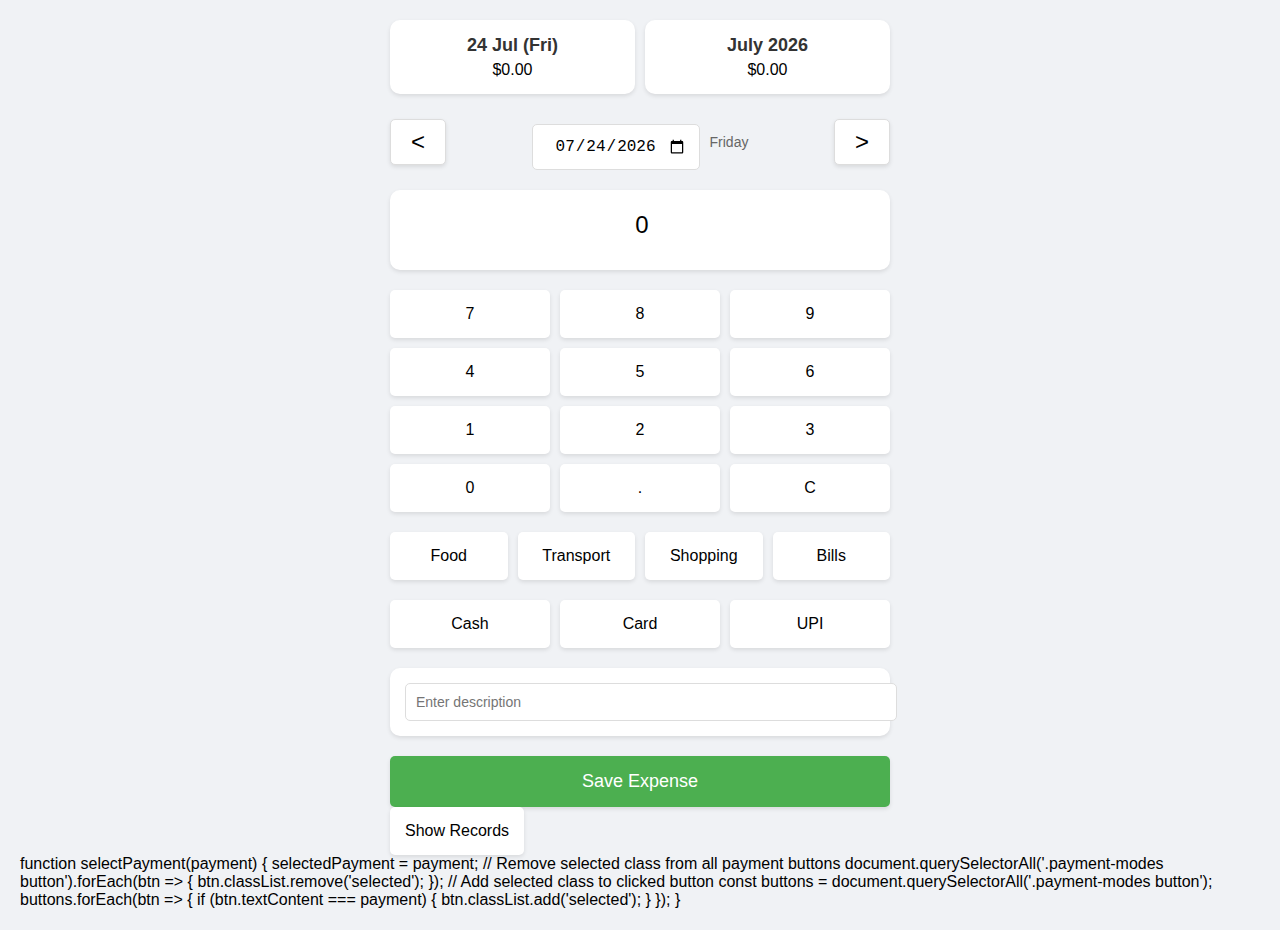
<file: index.html>
<!DOCTYPE html>
<html>
<head>
  <meta charset="utf-8">
  <meta name="viewport" content="width=device-width">
  <title>Expense Tracker</title>
  <link href="style.css" rel="stylesheet" type="text/css" />
</head>
<body>
  <div class="container">
    <div class="summary">
      <div class="summary-item">
        <div id="todayDate"></div>
        <span id="todayTotal" onclick="showTodaysExpenses()">$0.00</span>
      </div>
      <div class="summary-item">
        <div id="currentMonth"></div>
        <span id="monthTotal">$0.00</span>
      </div>
    </div>
    <div class="date-navigation">
      <button onclick="changeDate(-1)">&lt;</button>
      <div style="display: flex; align-items: center;">
        <input type="date" id="expenseDate">
        <span class="day-of-week" id="dayOfWeek"></span>
      </div>
      <button onclick="changeDate(1)">&gt;</button>
    </div>

    <div class="display">
      <input type="text" id="amount" readonly value="0">
    </div>

    <div class="numpad">
      <button onclick="appendNumber(7)">7</button>
      <button onclick="appendNumber(8)">8</button>
      <button onclick="appendNumber(9)">9</button>
      <button onclick="appendNumber(4)">4</button>
      <button onclick="appendNumber(5)">5</button>
      <button onclick="appendNumber(6)">6</button>
      <button onclick="appendNumber(1)">1</button>
      <button onclick="appendNumber(2)">2</button>
      <button onclick="appendNumber(3)">3</button>
      <button onclick="appendNumber(0)">0</button>
      <button onclick="appendDecimal()">.</button>
      <button onclick="clearAmount()">C</button>
    </div>

    <div class="categories">
      <button onclick="selectCategory('Food')">Food</button>
      <button onclick="selectCategory('Transport')">Transport</button>
      <button onclick="selectCategory('Shopping')">Shopping</button>
      <button onclick="selectCategory('Bills')">Bills</button>
    </div>

    <div class="payment-modes">
      <button onclick="selectPayment('Cash')">Cash</button>
      <button onclick="selectPayment('Card')">Card</button>
      <button onclick="selectPayment('UPI')">UPI</button>
    </div>

    <div class="description-field">
      <input type="text" id="description" placeholder="Enter description">
    </div>

    <button class="save-btn" onclick="saveExpense()">Save Expense</button>

    <div class="expenses-list hidden">
      <h2>Records</h2>
      <div class="filters">
        <select id="categoryFilter">
          <option value="">All Categories</option>
          <option value="Food">Food</option>
          <option value="Transport">Transport</option>
          <option value="Shopping">Shopping</option>
          <option value="Bills">Bills</option>
        </select>
        <select id="paymentFilter">
          <option value="">All Payment Modes</option>
          <option value="Cash">Cash</option>
          <option value="Card">Card</option>
          <option value="UPI">UPI</option>
        </select>
        <select id="sortBy">
          <option value="date">Sort by Date</option>
          <option value="amount">Sort by Amount</option>
          <option value="category">Sort by Category</option>
          <option value="payment">Sort by Payment</option>
        </select>
        <select id="sortOrder">
          <option value="desc">Descending</option>
          <option value="asc">Ascending</option>
        </select>
      </div>
      <ul id="expensesList"></ul>
    </div>

    <button id="showRecordsBtn" onclick="toggleRecords()">Show Records</button>
  </div>
  <script src="script.js"></script>
</body>
</html>



function selectPayment(payment) {
  selectedPayment = payment;

  // Remove selected class from all payment buttons
  document.querySelectorAll('.payment-modes button').forEach(btn => {
    btn.classList.remove('selected');
  });

  // Add selected class to clicked button
  const buttons = document.querySelectorAll('.payment-modes button');
  buttons.forEach(btn => {
    if (btn.textContent === payment) {
      btn.classList.add('selected');
    }
  });
}
</file>
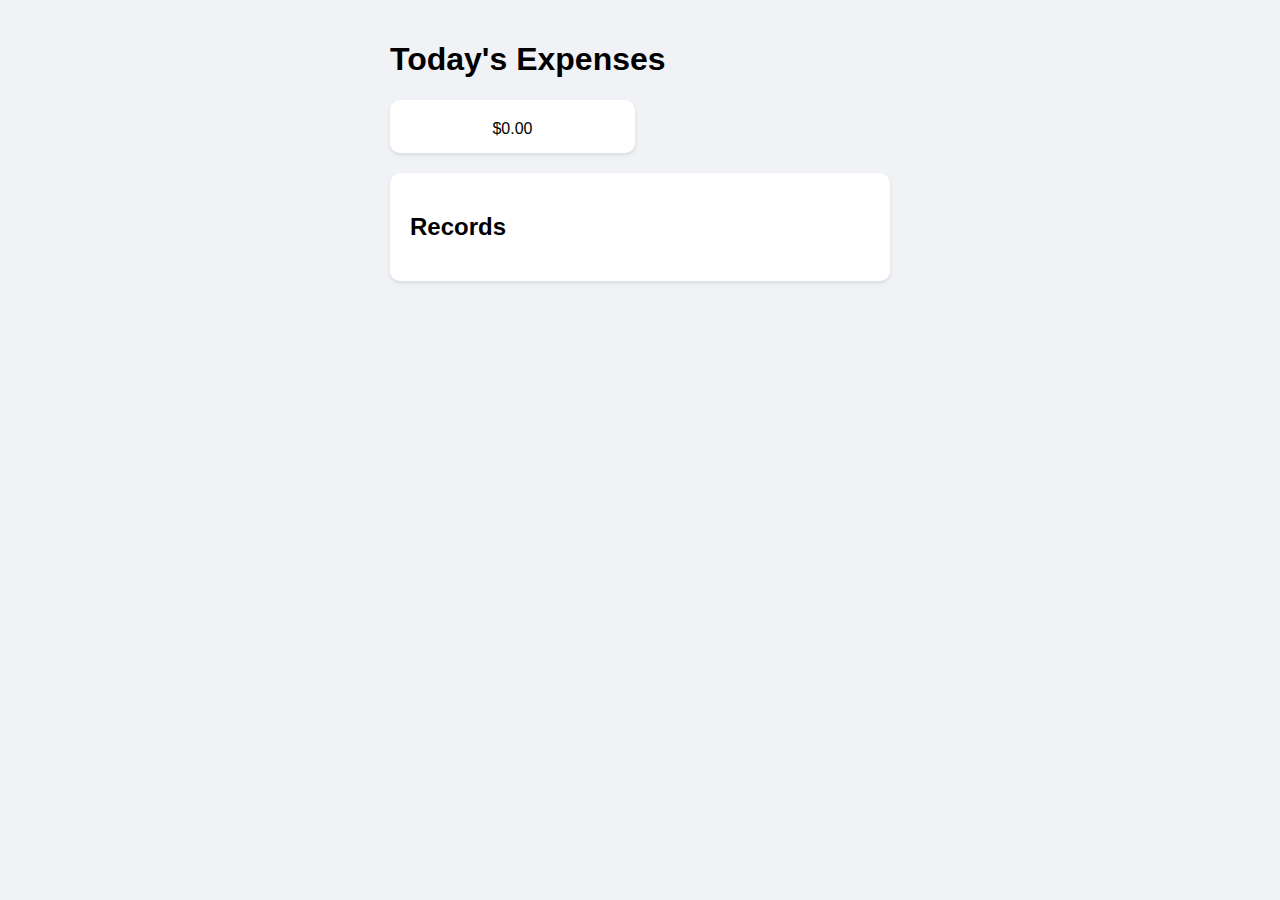
<file: today_expenses.html>
<!DOCTYPE html>
<html>
<head>
  <meta charset="utf-8">
  <meta name="viewport" content="width=device-width">
  <title>Today's Expenses</title>
  <link href="style.css" rel="stylesheet" type="text/css" />
</head>
<body>
  <div class="container">
    <h1>Today's Expenses</h1>
    <div class="summary">
      <div class="summary-item">
        <div id="todayDate"></div>
        <span id="todayTotal">$0.00</span>
      </div>
    </div>
    <div class="expenses-list">
      <h2>Records</h2>
      <ul id="expensesList"></ul>
    </div>
  </div>
  <script src="script.js"></script>
</body>
</html>
</file>
<file: style.css>
body {
  font-family: Arial, sans-serif;
  margin: 0;
  padding: 20px;
  background-color: #f0f2f5;
}

.container {
  max-width: 500px;
  margin: 0 auto;
}

.display {
  background: white;
  padding: 20px;
  border-radius: 10px;
  margin-bottom: 20px;
  box-shadow: 0 2px 4px rgba(0,0,0,0.1);
}

#amount {
  width: 100%;
  font-size: 24px;
  text-align: center;
  border: none;
  outline: none;
  margin-bottom: 10px;
}

.categories, .payment-modes {
  display: grid;
  grid-template-columns: repeat(auto-fit, minmax(100px, 1fr));
  gap: 10px;
  margin-bottom: 20px;
}

.numpad {
  display: grid;
  grid-template-columns: repeat(3, 1fr);
  gap: 10px;
  margin-bottom: 20px;
}

button {
  padding: 15px;
  border: none;
  border-radius: 5px;
  background: white;
  cursor: pointer;
  font-size: 16px;
  box-shadow: 0 2px 4px rgba(0,0,0,0.1);
}

button:hover {
  background: #f0f0f0;
}

button.selected {
  background: #4CAF50;
  color: white;
}

.save-btn {
  width: 100%;
  background: #4CAF50;
  color: white;
  padding: 15px;
  font-size: 18px;
}

.save-btn:hover {
  background: #45a049;
}

.expenses-list {
  background: white;
  padding: 20px;
  border-radius: 10px;
  margin-top: 20px;
  box-shadow: 0 2px 4px rgba(0,0,0,0.1);
}

.selected-options {
  display: flex;
  justify-content: space-between;
  color: #666;
}

#expensesList {
  list-style: none;
  padding: 0;
}

#expensesList li {
  padding: 10px;
  border-bottom: 1px solid #eee;
  display: flex;
  justify-content: space-between;
  align-items: center;
}

.expense-actions button {
  padding: 5px 10px;
  margin-left: 5px;
  font-size: 14px;
}

.delete-btn {
  background: #ff4444;
  color: white;
}

.edit-btn {
  background: #44b;
  color: white;
}

.summary {
  display: grid;
  grid-template-columns: 1fr 1fr;
  gap: 10px;
  margin-bottom: 20px;
}

.summary-item {
  background: white;
  padding: 15px;
  border-radius: 10px;
  text-align: center;
  box-shadow: 0 2px 4px rgba(0,0,0,0.1);
}

.summary-item h3 {
  margin: 0 0 5px 0;
  color: #666;
}

.summary-item div {
  color: #333;
  font-size: 18px;
  margin-bottom: 5px;
  font-weight: bold;
}

#expenseDate {
  width: 100%;
  padding: 12px;
  margin-top: 10px;
  border: 1px solid #ddd;
  border-radius: 5px;
  font-size: 16px;
  text-align: center;
}

.date-navigation {
  display: flex;
  align-items: center;
  justify-content: space-between;
  margin-bottom: 20px;
  gap: 10px;
}

.date-navigation button {
  padding: 8px 20px;
  background: white;
  border: 1px solid #ddd;
  border-radius: 5px;
  cursor: pointer;
  font-size: 24px;
  font-family: 'Arial', sans-serif;
}

.date-navigation button:hover {
  background: #f0f0f0;
}

.filters {
  background: white;
  padding: 15px;
  border-radius: 10px;
  margin-bottom: 20px;
  box-shadow: 0 2px 4px rgba(0,0,0,0.1);
  display: grid;
  grid-template-columns: repeat(2, 1fr);
  gap: 10px;
}

.filters select, .filters input {
  width: 100%;
  padding: 8px;
  border: 1px solid #ddd;
  border-radius: 5px;
  font-size: 14px;
}

.day-of-week {
  color: #666;
  font-size: 14px;
  margin-left: 10px;
}

.description-field {
  background: white;
  padding: 15px;
  border-radius: 10px;
  margin-bottom: 20px;
  box-shadow: 0 2px 4px rgba(0,0,0,0.1);
}

.description-field input {
  width: 100%;
  padding: 10px;
  border: 1px solid #ddd;
  border-radius: 5px;
  font-size: 14px;
}

.expenses-list.hidden {
  display: none;
}

#showRecordsBtn {
  padding: 15px;
  border: none;
  border-radius: 5px;
  background: white;
  cursor: pointer;
  font-size: 16px;
  box-shadow: 0 2px 4px rgba(0,0,0,0.1);
}

#showRecordsBtn:hover {
  background: #f0f0f0;
}
</file>
